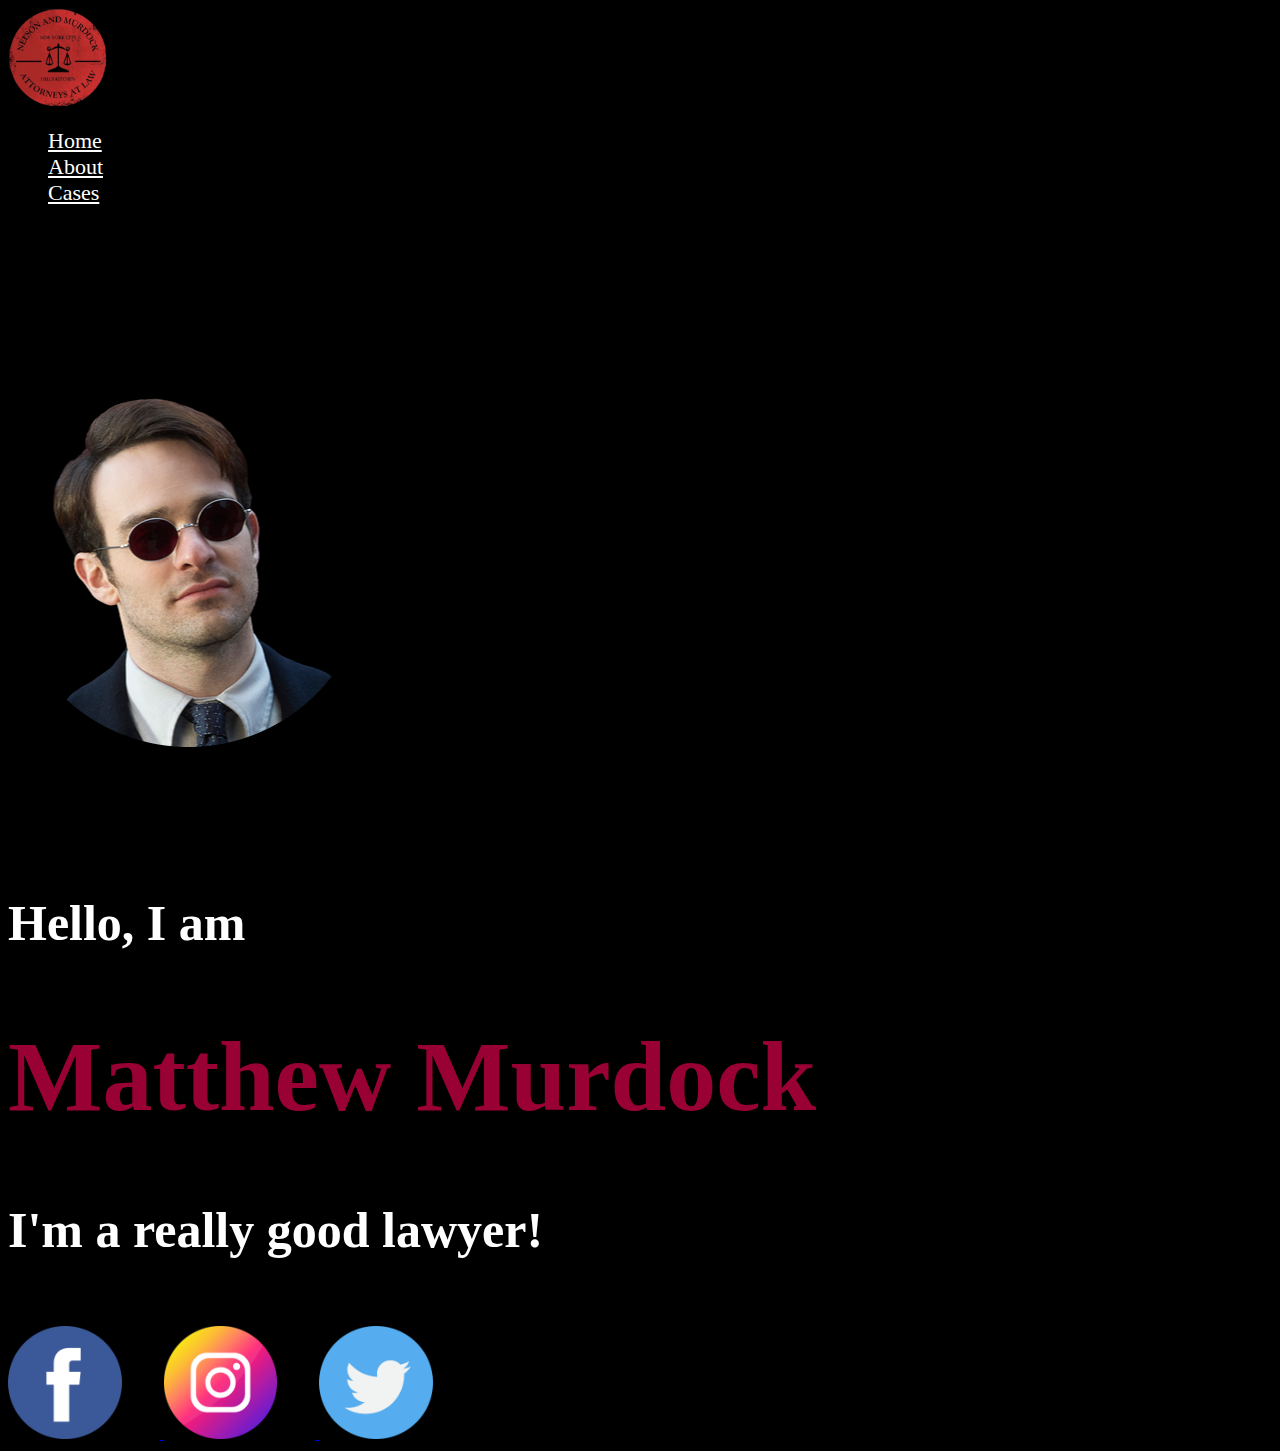
<file: index.html>
<!DOCTYPE html>
<html>
    <head>
        <link rel="preconnect" href="https://fonts.googleapis.com">
        <link rel="stylesheet" href="https://cdn.jsdelivr.net/npm/bootstrap@4.5.3/dist/css/bootstrap.min.css"
          integrity="sha384-TX8t27EcRE3e/ihU7zmQxVncDAy5uIKz4rEkgIXeMed4M0jlfIDPvg6uqKI2xXr2" crossorigin="anonymous">
        <link rel="stylesheet" type="text/css" href="homepage.css" />

        <link rel="icon" type="image/png" href="https://lhwang01.github.io/matt-murdock-resume/images/favicon.png"/>
        <title>Matt Murdock's Resume</title>
    </head>

    <nav class=" navbar navbar-expand-sm bg-custom py-lg-0 ">
        <a class="navbar-brand" href="https://lhwang01.github.io/matt-murdock-resume/index.html">
            <img src="https://lhwang01.github.io/matt-murdock-resume/images/logo.png" width="100" height="100" alt="Logo">
        </a>
    
        <div class="collapse navbar-collapse" id="navbarResponsive">
            <ul class="navbar-nav ml-auto">
                <li class="nav-item">
                    <a class="nav-link" href="https://lhwang01.github.io/matt-murdock-resume/index.html">Home</a>
                </li>
                <li class="nav-item">
                    <a class="nav-link" href="https://lhwang01.github.io/matt-murdock-resume/pages/about/about.html">About</a>
                </li>
                <li class="nav-item">
                    <a class="nav-link" href="https://lhwang01.github.io/matt-murdock-resume/pages/cases/cases.html">Cases</a>
                </li>
            </ul>
        </div>
    </nav>

    <body>
        <div class="container-fluid p-0 text-center">
            <div class="row">
                <div class="col-md-4">
                    <img src="https://lhwang01.github.io/matt-murdock-resume/images/matt/matt-1.png" class="img-fluid matt" style="padding-top: 13%">
                </div>
                <div class="col-md-8">
                    <div class="heading">
                        <h2 style="padding-top: 8%;">Hello, I am </h2>
                        <h1>Matthew Murdock</h1>
                        <h2 style="padding-bottom: 2%;">I'm a really good lawyer!</h2>

                        <a href="https://www.facebook.com/Daredevil" target="_blank">
                            <img src="https://lhwang01.github.io/matt-murdock-resume/images/icons/icon-facebook.png" class="img-fluid icon">
                        </a>

                        <a href="https://www.instagram.com/Daredevil/" target="_blank">
                            <img src="https://lhwang01.github.io/matt-murdock-resume/images/icons/icon-instagram.png" class="img-fluid icon">
                        </a>

                        <a href="https://twitter.com/Daredevil" target="_blank">
                            <img src="https://lhwang01.github.io/matt-murdock-resume/images/icons/icon-twitter.png" class="img-fluid icon">
                        </a>
                    </div>
                </div>
            </div>
        </div>
    </body>

    </html>
</html>
</file>
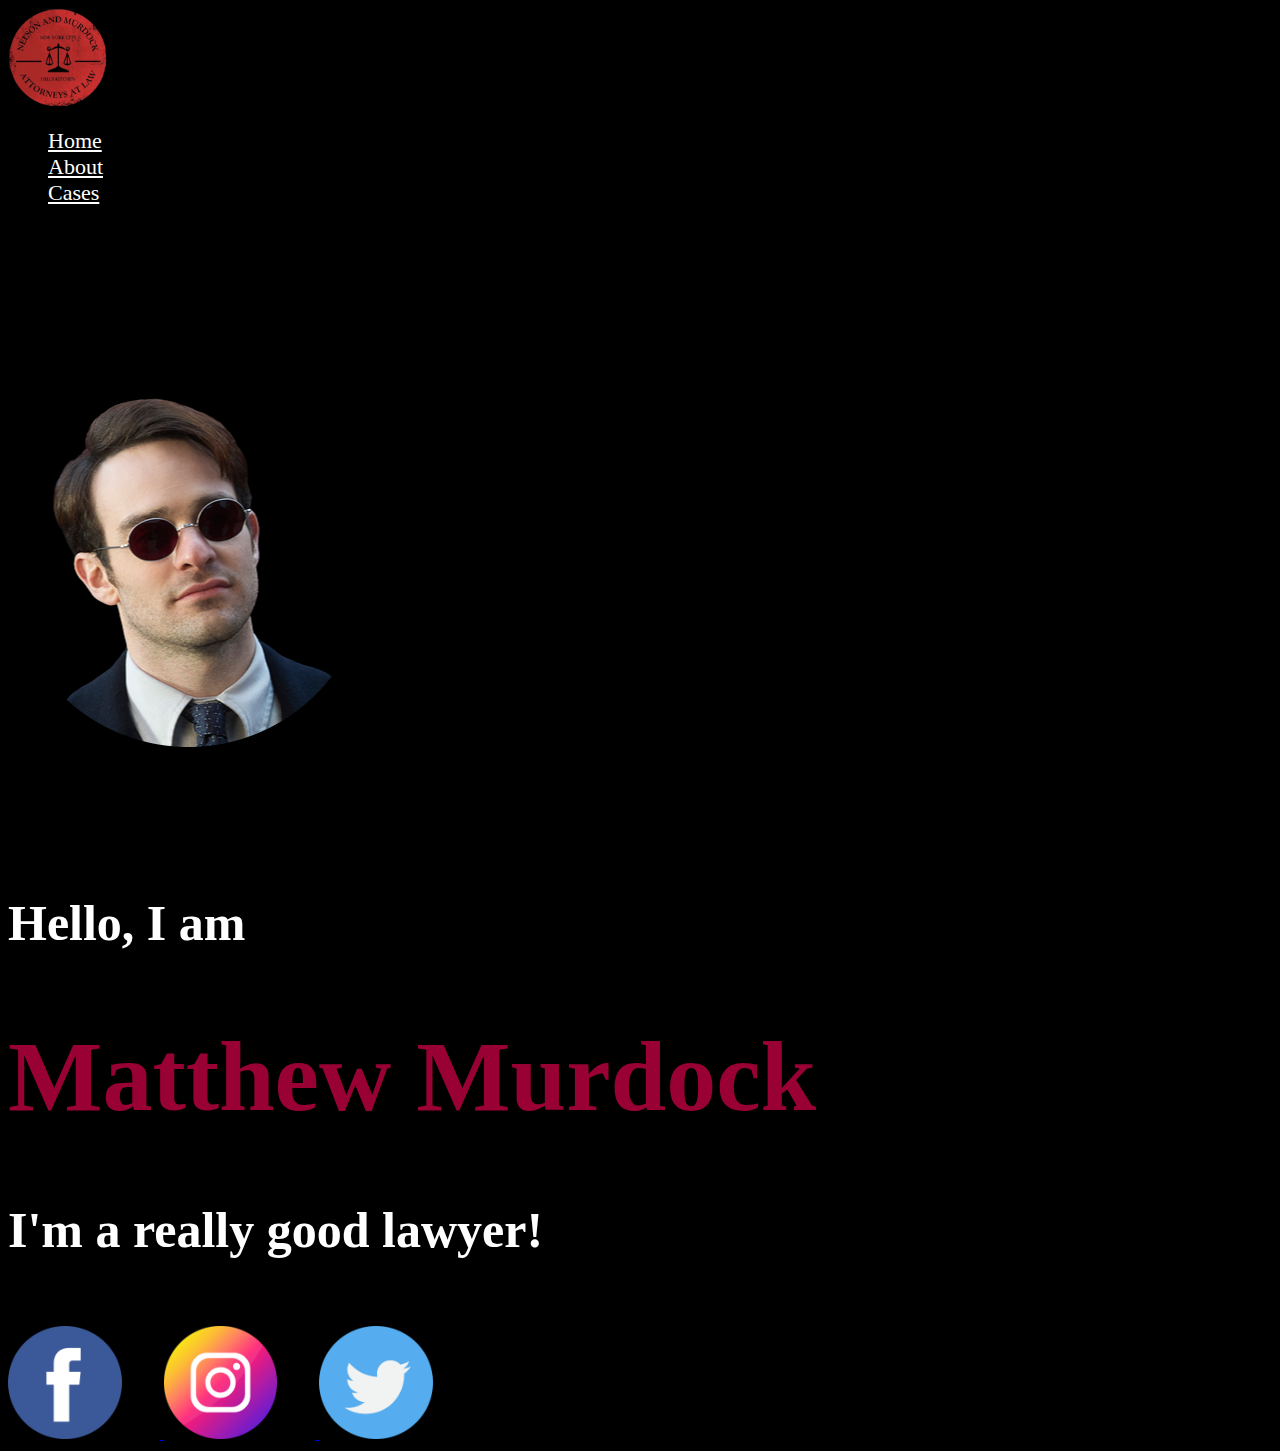
<file: index.html.html>
<!DOCTYPE html>
<html>
    <head>
        <link rel="preconnect" href="https://fonts.googleapis.com">
        <link rel="stylesheet" href="https://cdn.jsdelivr.net/npm/bootstrap@4.5.3/dist/css/bootstrap.min.css"
          integrity="sha384-TX8t27EcRE3e/ihU7zmQxVncDAy5uIKz4rEkgIXeMed4M0jlfIDPvg6uqKI2xXr2" crossorigin="anonymous">
        <link rel="stylesheet" type="text/css" href="homepage.css" />
        <title>Matt Murdock's Resume</title>
    </head>

    <nav class=" navbar navbar-expand-sm bg-custom py-lg-0 ">
        <a class="navbar-brand" href="/pages/homepage/homepage.html">
            <img src="/images/logo.png" width="100" height="100" alt="Logo">
        </a>
    
        <div class="collapse navbar-collapse" id="navbarResponsive">
            <ul class="navbar-nav ml-auto">
                <li class="nav-item">
                    <a class="nav-link" href="/pages/homepage/homepage.html">Home</a>
                </li>
                <li class="nav-item">
                    <a class="nav-link" href="/pages/about/about.html">About</a>
                </li>
                <li class="nav-item">
                    <a class="nav-link" href="/pages/cases/cases.html">Cases</a>
                </li>
            </ul>
        </div>
    </nav>

    <body>
        <div class="container-fluid p-0 text-center">
            <div class="row">
                <div class="col-md-4">
                    <img src="/images/matt/matt-1.png" class="img-fluid matt" style="padding-top: 13%">
                </div>
                <div class="col-md-8">
                    <div class="heading">
                        <h2 style="padding-top: 8%;">Hello, I am </h2>
                        <h1>Matthew Murdock</h1>
                        <h2 style="padding-bottom: 2%;">I'm a really good lawyer!</h2>

                        <a href="https://www.facebook.com/Daredevil" target="_blank">
                            <img src="/images/icons/icon-facebook.png" class="img-fluid icon">
                        </a>

                        <a href="https://www.instagram.com/Daredevil/" target="_blank">
                            <img src="/images/icons/icon-instagram.png" class="img-fluid icon">
                        </a>

                        <a href="https://twitter.com/Daredevil" target="_blank">
                            <img src="/images/icons/icon-twitter.png" class="img-fluid icon">
                        </a>
                    </div>
                </div>
            </div>
        </div>
    </body>

    </html>
</html>
</file>
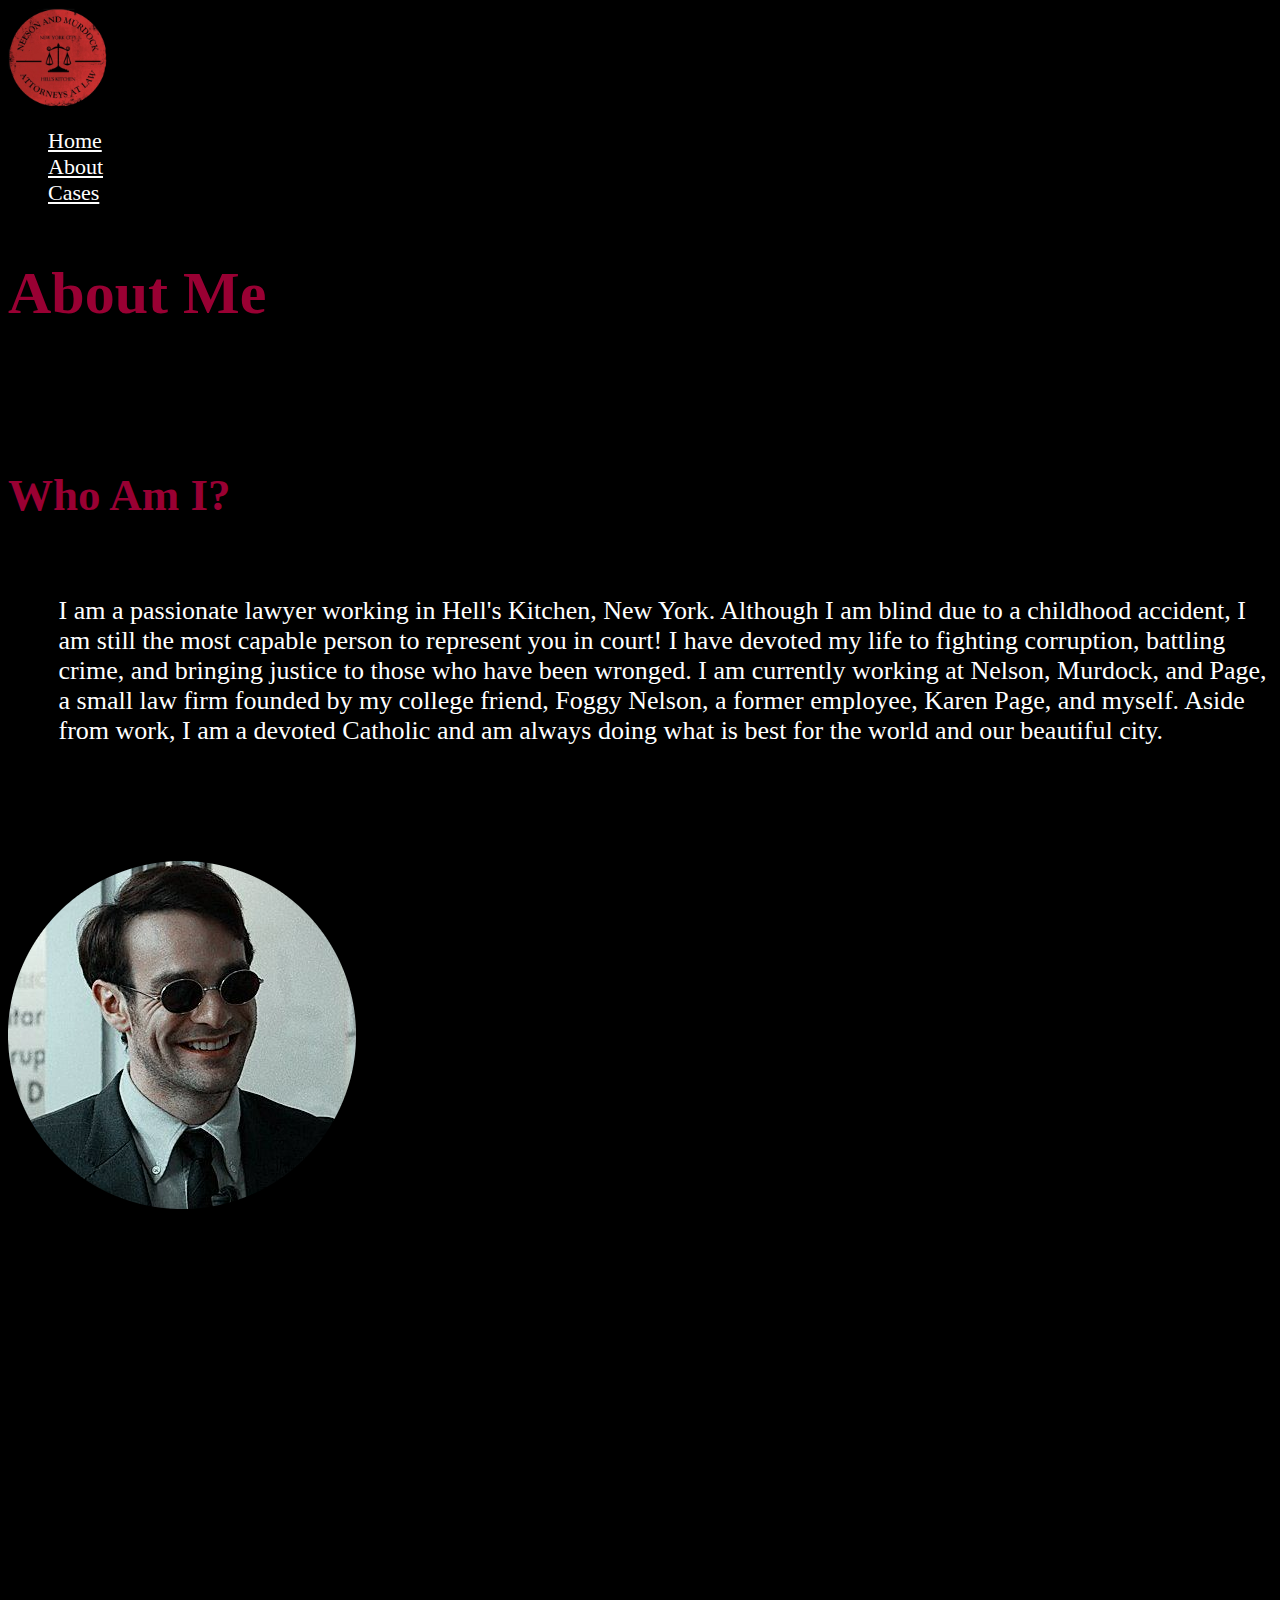
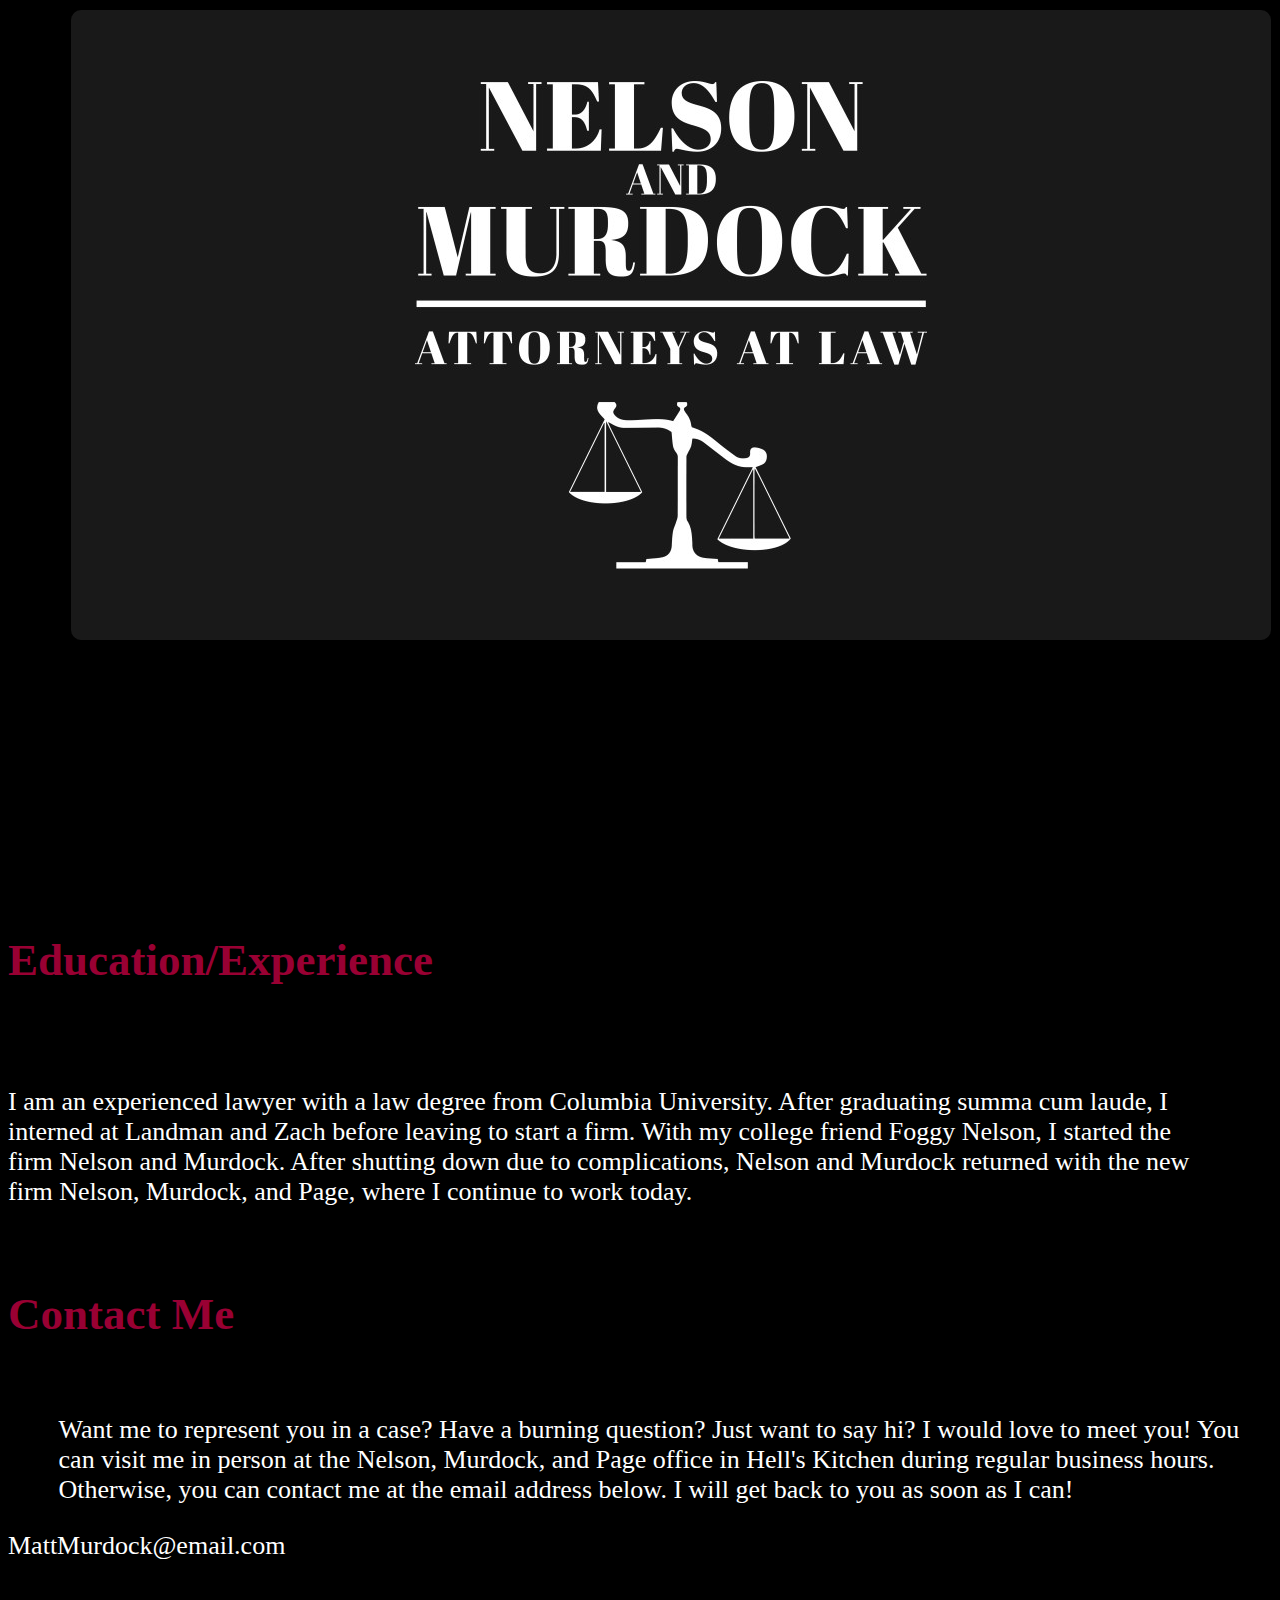
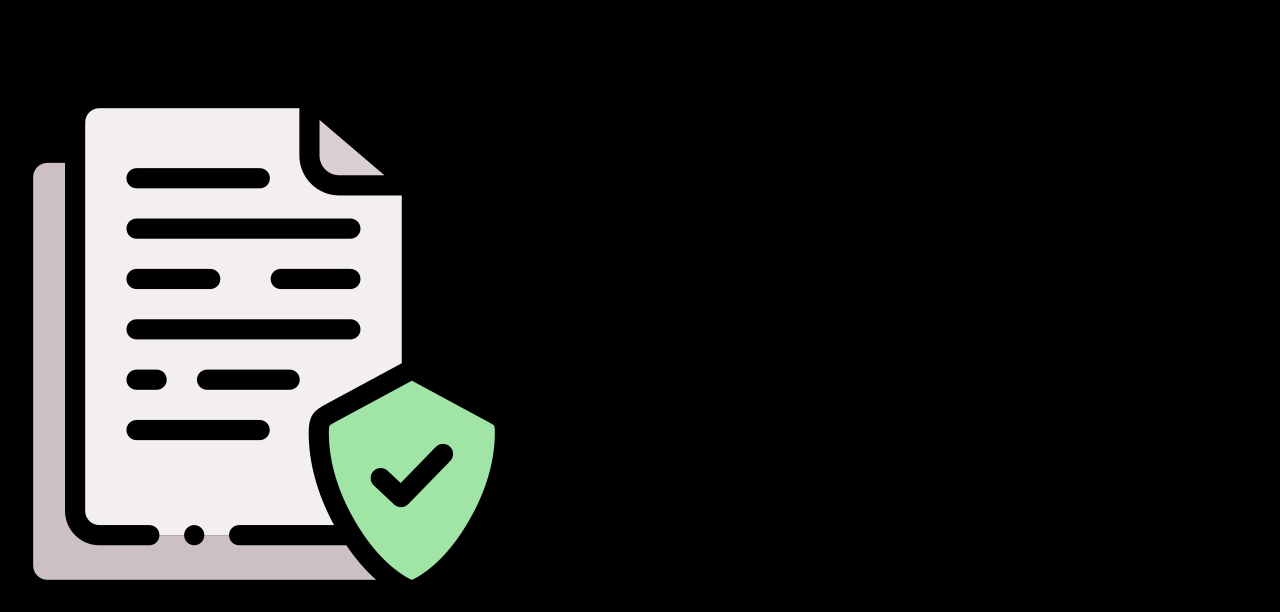
<file: pages/about/about.html>
<!DOCTYPE html>
<html>
    <head>
        <link rel="preconnect" href="https://fonts.googleapis.com">
        <link rel="stylesheet" href="https://cdn.jsdelivr.net/npm/bootstrap@4.5.3/dist/css/bootstrap.min.css"
          integrity="sha384-TX8t27EcRE3e/ihU7zmQxVncDAy5uIKz4rEkgIXeMed4M0jlfIDPvg6uqKI2xXr2" crossorigin="anonymous">
        <link rel="stylesheet" type="text/css" href="about.css" />

        <link rel="icon" type="image/png" href="https://lhwang01.github.io/matt-murdock-resume/images/favicon.png"/>
        <title>About Matt Murdock</title>
    </head>

    <nav class=" navbar navbar-expand-sm bg-custom py-lg-0 ">
        <a class="navbar-brand" href="https://lhwang01.github.io/matt-murdock-resume/index.html">
            <img src="https://lhwang01.github.io/matt-murdock-resume/images/logo.png" width="100" height="100" alt="Logo">
        </a>
    
        <div class="collapse navbar-collapse" id="navbarResponsive">
            <ul class="navbar-nav ml-auto">
                <li class="nav-item">
                    <a class="nav-link" href="https://lhwang01.github.io/matt-murdock-resume/index.html">Home</a>
                </li>
                <li class="nav-item">
                    <a class="nav-link" href="https://lhwang01.github.io/matt-murdock-resume/pages/about/about.html">About</a>
                </li>
                <li class="nav-item">
                    <a class="nav-link" href="https://lhwang01.github.io/matt-murdock-resume/pages/cases/cases.html">Cases</a>
                </li>
            </ul>
        </div>
    </nav>

    <h1 style="padding-top: 1%" class="text-center heading">
        About Me
    </h1>

    <div class="container-fluid p-0">
        <div class="row">
            <div class="col-md-8">
                <h2 style="padding-top: 8%" class="heading text-center">Who Am I?</h2>
                <p style="padding-left: 4%; padding-top: 3%;" class="text">
                    I am a passionate lawyer working in Hell's Kitchen, New York. Although I am blind due to a childhood accident, I am still
                    the most capable person to represent you in court! I have devoted my life to fighting corruption, battling crime, and bringing
                    justice to those who have been wronged. I am currently working at Nelson, Murdock, and Page, a small law firm founded by
                    my college friend, Foggy Nelson, a former employee, Karen Page, and myself. Aside from work, I am a devoted Catholic and
                    am always doing what is best for the world and our beautiful city.
                </p>
            </div>
            <div class="col-md-4" style="padding-top: 4%">
                <img src="https://lhwang01.github.io/matt-murdock-resume/images/matt/matt-2.png" class="img-fluid" style="padding-top: 3%">
            </div>
        </div>
    </div>

    <br>

    <div class="container-fluid p-0">
        <div class="row">
            <div class="col-md-4">
                <img src="https://lhwang01.github.io/matt-murdock-resume/images/nelson-and-murdock-1.png" style="padding-top: 30%; padding-left: 5%; padding-bottom: 15%;" class="img-fluid">
            </div>
            <div class="col-md-8">
                <h2 style="padding-top: 5%" class="heading">Education/Experience</h2>
                <p style="padding-right: 4%; padding-top: 5%;" class="text">
                    I am an experienced lawyer with a law degree from Columbia University. After graduating summa cum laude, I interned at Landman
                    and Zach before leaving to start a firm. With my college friend Foggy Nelson, I started the firm
                    Nelson and Murdock. After shutting down due to complications, Nelson and Murdock returned with the new firm Nelson, Murdock,
                    and Page, where I continue to work today.
                </p>
            </div>
        </div>
    </div>

    <br>

    <div class="container-fluid p-0">
        <div class="row">
            <div class="col-md-8">
                <h2 class="heading text-center">Contact Me</h2>
                <p style="padding-left: 4%; padding-top: 3%;" class="text">
                    Want me to represent you in a case? Have a burning question? Just want to say hi? I would love to meet you! You can visit me
                    in person at the Nelson, Murdock, and Page office in Hell's Kitchen during regular business hours. Otherwise, you can 
                    contact me at the email address below. I will get back to you as soon as I can!
                </p>

                <p class="text text-center">MattMurdock@email.com</p>
            </div>
            <div class="col-md-4">
                <img src="https://lhwang01.github.io/matt-murdock-resume/images/judge-write.png" class="img-fluid contact" style="padding-top: 8%">
            </div>
        </div>
    </div>

</html>
</file>
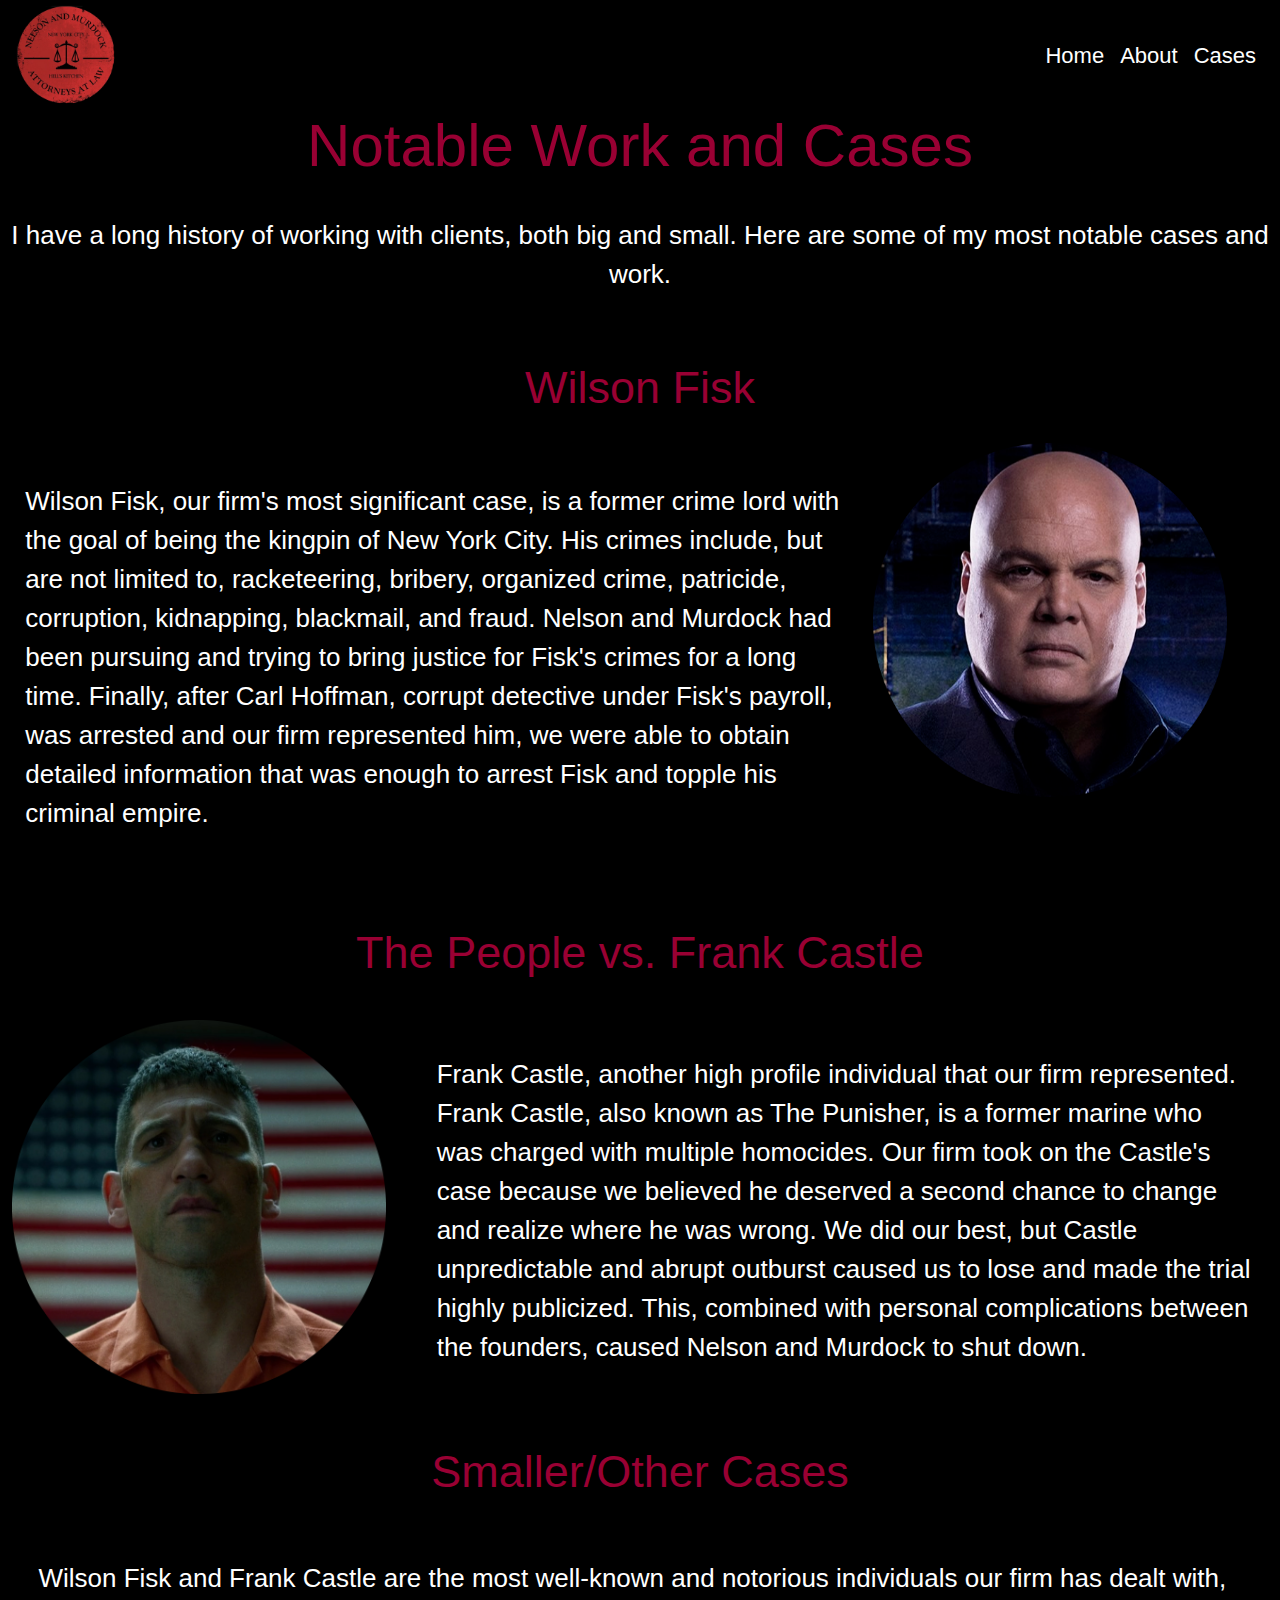
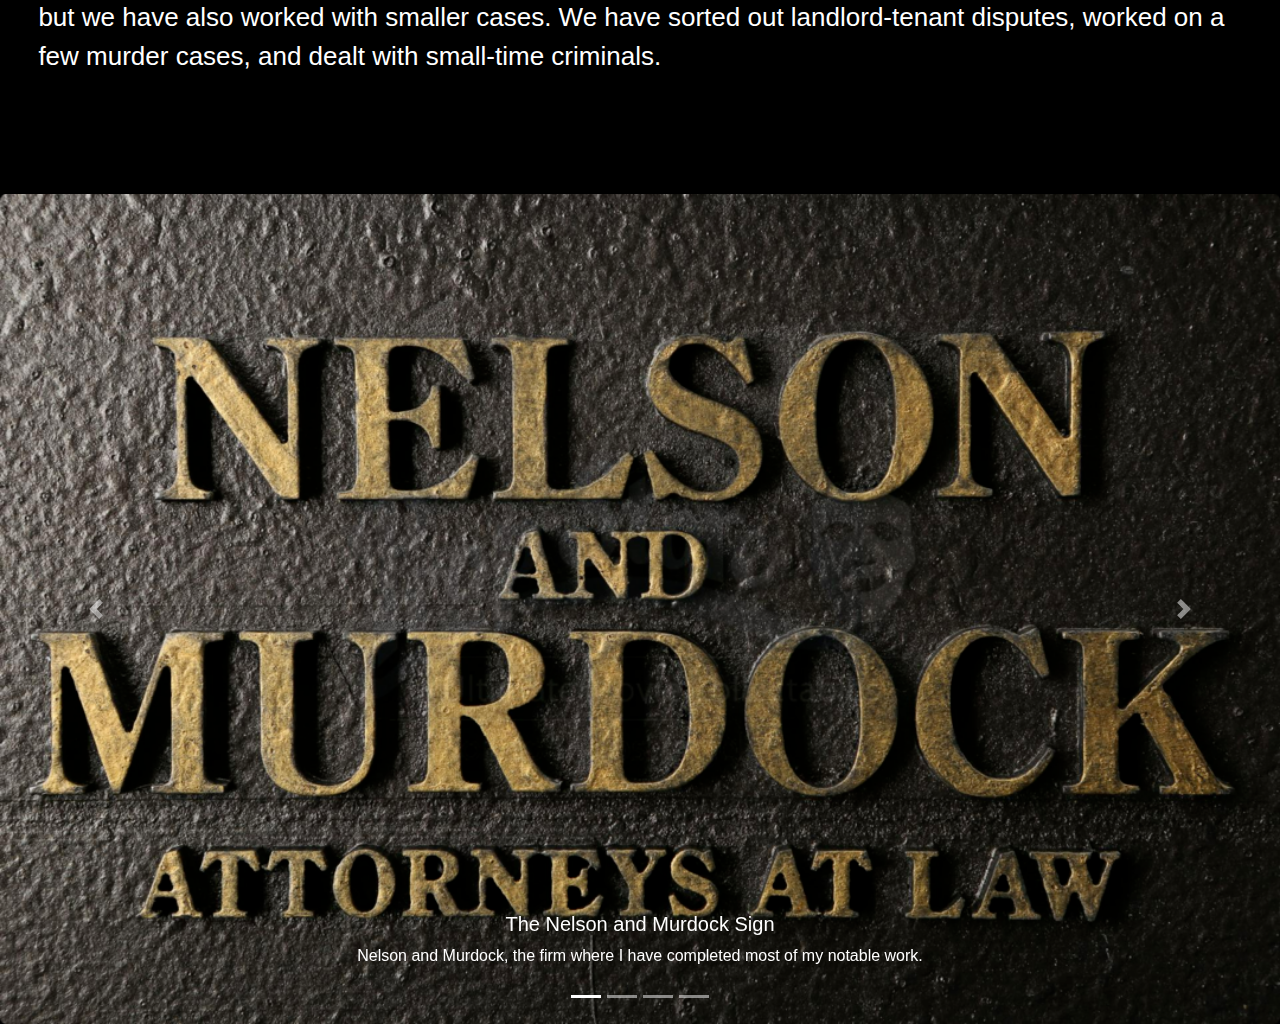
<file: pages/cases/cases.html>
<!DOCTYPE html>
<html>

<head>
    <link rel="preconnect" href="https://fonts.googleapis.com">
    <link rel="stylesheet" href="https://maxcdn.bootstrapcdn.com/bootstrap/4.0.0/css/bootstrap.min.css"
        integrity="sha384-Gn5384xqQ1aoWXA+058RXPxPg6fy4IWvTNh0E263XmFcJlSAwiGgFAW/dAiS6JXm" crossorigin="anonymous">

    <script src="https://code.jquery.com/jquery-3.2.1.slim.min.js"
        integrity="sha384-KJ3o2DKtIkvYIK3UENzmM7KCkRr/rE9/Qpg6aAZGJwFDMVNA/GpGFF93hXpG5KkN"
        crossorigin="anonymous"></script>
    <script src="https://cdnjs.cloudflare.com/ajax/libs/popper.js/1.12.9/umd/popper.min.js"
        integrity="sha384-ApNbgh9B+Y1QKtv3Rn7W3mgPxhU9K/ScQsAP7hUibX39j7fakFPskvXusvfa0b4Q"
        crossorigin="anonymous"></script>
    <script src="https://maxcdn.bootstrapcdn.com/bootstrap/4.0.0/js/bootstrap.min.js"
        integrity="sha384-JZR6Spejh4U02d8jOt6vLEHfe/JQGiRRSQQxSfFWpi1MquVdAyjUar5+76PVCmYl"
        crossorigin="anonymous"></script>
    <link rel="stylesheet" type="text/css" href="cases.css" />

    <link rel="icon" type="image/png" href="https://lhwang01.github.io/matt-murdock-resume/images/favicon.png"/>
    <title>Matt Murdock's Work</title>
</head>

<nav class=" navbar navbar-expand-sm bg-custom py-lg-0 ">
    <a class="navbar-brand" href="https://lhwang01.github.io/matt-murdock-resume/index.html">
        <img src="https://lhwang01.github.io/matt-murdock-resume/images/logo.png" width="100" height="100" alt="Logo">
    </a>

    <div class="collapse navbar-collapse" id="navbarResponsive">
        <ul class="navbar-nav ml-auto">
            <li class="nav-item">
                <a class="nav-link" href="https://lhwang01.github.io/matt-murdock-resume/index.html">Home</a>
            </li>
            <li class="nav-item">
                <a class="nav-link" href="https://lhwang01.github.io/matt-murdock-resume/pages/about/about.html">About</a>
            </li>
            <li class="nav-item">
                <a class="nav-link" href="https://lhwang01.github.io/matt-murdock-resume/pages/cases/cases.html">Cases</a>
            </li>
        </ul>
    </div>
</nav>

<body>

    <h1 class="heading text-center" style="padding-bottom: 2%;"> Notable Work and Cases </h1>

    <p class="text text-center">
        I have a long history of working with clients, both big and small. Here are some of my most notable cases and work.
    </p>

    <h2 class="heading text-center" style="padding-top: 4%;">Wilson Fisk</h2>

    <div class="container-fluid p-0">
        <div class="row">
            <div class="col-md-8">
                <p style="padding-top: 7%; padding-left: 3%;" class="text">
                    Wilson Fisk, our firm's most significant case, is a former crime lord with the goal of being the kingpin of New York City. 
                    His crimes include, but are not limited to, racketeering, bribery, organized crime, patricide, corruption, kidnapping, 
                    blackmail, and fraud. Nelson and Murdock had been pursuing and trying to bring justice for Fisk's crimes for a long time. 
                    Finally, after Carl Hoffman, corrupt detective under Fisk's payroll, was arrested and our firm represented him, we 
                    were able to obtain detailed information that was enough to arrest Fisk and topple his criminal empire.
                </p>
            </div>
            <div class="col-md-4">
                <img src="https://lhwang01.github.io/matt-murdock-resume/images/wilson-fisk-headshot.png" style="padding-top: 5%; padding-right: 3%;" class="img-fluid fisk">
            </div>
        </div>
    </div>

    <h2 class="heading text-center" style="padding-top: 6%;">The People vs. Frank Castle</h2>

    <div class="container-fluid p-0">
        <div class="row">
            <div class="col-md-4">
                <img src="https://lhwang01.github.io/matt-murdock-resume/images/frank-castle-headshot.png" style="padding-top: 8%; padding-left: 3%;" class="img-fluid castle">
            </div>
            <div class="col-md-8">
                <p style="padding-top: 8%; padding-right: 3%;" class="text">
                    Frank Castle, another high profile individual that our firm represented. Frank Castle, also known as The Punisher, is a former
                    marine who was charged with multiple homocides. Our firm took on the Castle's case because we believed he deserved a second
                    chance to change and realize where he was wrong. We did our best, but Castle unpredictable and abrupt outburst caused us to 
                    lose and made the trial highly publicized. This, combined with personal complications between the founders, caused Nelson
                    and Murdock to shut down.
                </p>
            </div>
        </div>
    </div>

    <h2 class="heading text-center" style="padding-top: 4%">Smaller/Other Cases</h2>

    <p class="text" style="padding: 4% 3% 8% 3%;">
        Wilson Fisk and Frank Castle are the most well-known and notorious individuals our firm has dealt with, but we have also worked with
        smaller cases. We have sorted out landlord-tenant disputes, worked on a few murder cases, and dealt with small-time criminals. 
    </p>

    <div id="carouselExampleIndicators" class="carousel slide" data-ride="carousel">
        <ol class="carousel-indicators">
            <li data-target="#carouselExampleIndicators" data-slide-to="0" class="active"></li>
            <li data-target="#carouselExampleIndicators" data-slide-to="1"></li>
            <li data-target="#carouselExampleIndicators" data-slide-to="2"></li>
            <li data-target="#carouselExampleIndicators" data-slide-to="3"></li>
        </ol>
        <div class="carousel-inner">
            <div class="carousel-item active">
                <img class="d-block w-100" src="https://lhwang01.github.io/matt-murdock-resume/images/slide-show/nelson-and-murdock-2.png"
                    alt="Nelson and Murdock Sign">
                <div class="carousel-caption d-none d-md-block">
                    <h5>The Nelson and Murdock Sign</h5>
                    <p>Nelson and Murdock, the firm where I have completed most of my notable work.</p>
                </div>
            </div>
            <div class="carousel-item">
                <img class="d-block w-100" src="https://lhwang01.github.io/matt-murdock-resume/images/slide-show/carl-hoffman.png" alt="Carl Hoffman">
                <div class="carousel-caption d-none d-md-block">
                    <h5>The Carl Hoffman Case</h5>
                    <p>
                        Carl Hoffman (second from left), a detective from the 15th Precinct Police Station, a corrupt
                        detective under Fisk's payroll who our
                        firm represented. Instrumental to the take down of Wilson Fisk.
                    </p>
                </div>
            </div>
            <div class="carousel-item">
                <img class="d-block w-100" src="https://lhwang01.github.io/matt-murdock-resume/images/slide-show/wilson-fisk.png" alt="Wilson Fisk">
                <div class="carousel-caption d-none d-md-block">
                    <h5>Wilson Fisk</h5>
                    <p>
                        Wilson Fisk, the powerful former underground crime lord of New York City. Responsible for
                        organized crime, an underground drug ring, and countless murders and deaths.
                    </p>
                </div>
            </div>
            <div class="carousel-item">
                <img class="d-block w-100" src="https://lhwang01.github.io/matt-murdock-resume/images/slide-show/frank-castle.png" alt="Frank Castle">
                <div class="carousel-caption d-none d-md-block">
                    <h5>Frank Castle AKA The Punisher</h5>
                    <p>
                        Frank Castle, a former marine, who was charged with multiple homocides.
                    </p>
                </div>
            </div>
        </div>
        <a class="carousel-control-prev" href="#carouselExampleIndicators" role="button" data-slide="prev">
            <span class="carousel-control-prev-icon" aria-hidden="true"></span>
            <span class="sr-only">Previous</span>
        </a>
        <a class="carousel-control-next" href="#carouselExampleIndicators" role="button" data-slide="next">
            <span class="carousel-control-next-icon" aria-hidden="true"></span>
            <span class="sr-only">Next</span>
        </a>
    </div>
</body>

</html>
</file>
<file: homepage.css>
.icon {
    max-width: 9%;
    padding-right: 3%;
}

.matt {
    max-width: 200%;
    max-height: 200%;
}


p {
    font-size: 22px;
    font-weight: bold;
}

body {
    background-color: black;
}

h1 {
    font-size: 100px;
    color: #990033;
}

h2 {
    font-size: 50px;
    color: white;
}

li a {
    color: white;
    font-size: 22px;
}

a:hover {
    color: #990033;
}
</file>
<file: pages/about/about.css>
.heading {
    color: #990033;
}

.text {
    color: white;
    font-size: 26px;
}

.contact {
    max-height: 85%;
}

body {
    background-color: black;
}

h1 {
    font-size: 60px;
}

h2 {
    font-size: 45px;
}

li a {
    color: white;
    font-size: 22px;
}

a:hover {
    color: #990033;
}
</file>
<file: pages/cases/cases.css>
.heading {
    color: #990033;
}

.text {
    color: white;
    font-size: 26px;
}

body {
    background-color: black;
}

h1 {
    font-size: 60px;
}

h2 {
    font-size: 45px;
}

.bg-custom {
    background-color: black;
}

li a {
    color: white;
    font-size: 22px;
}

li a:hover {
    color: #990033;
}

.fisk {
    max-width: 90%;
}

.castle {
    max-width: 95%;
}
</file>
